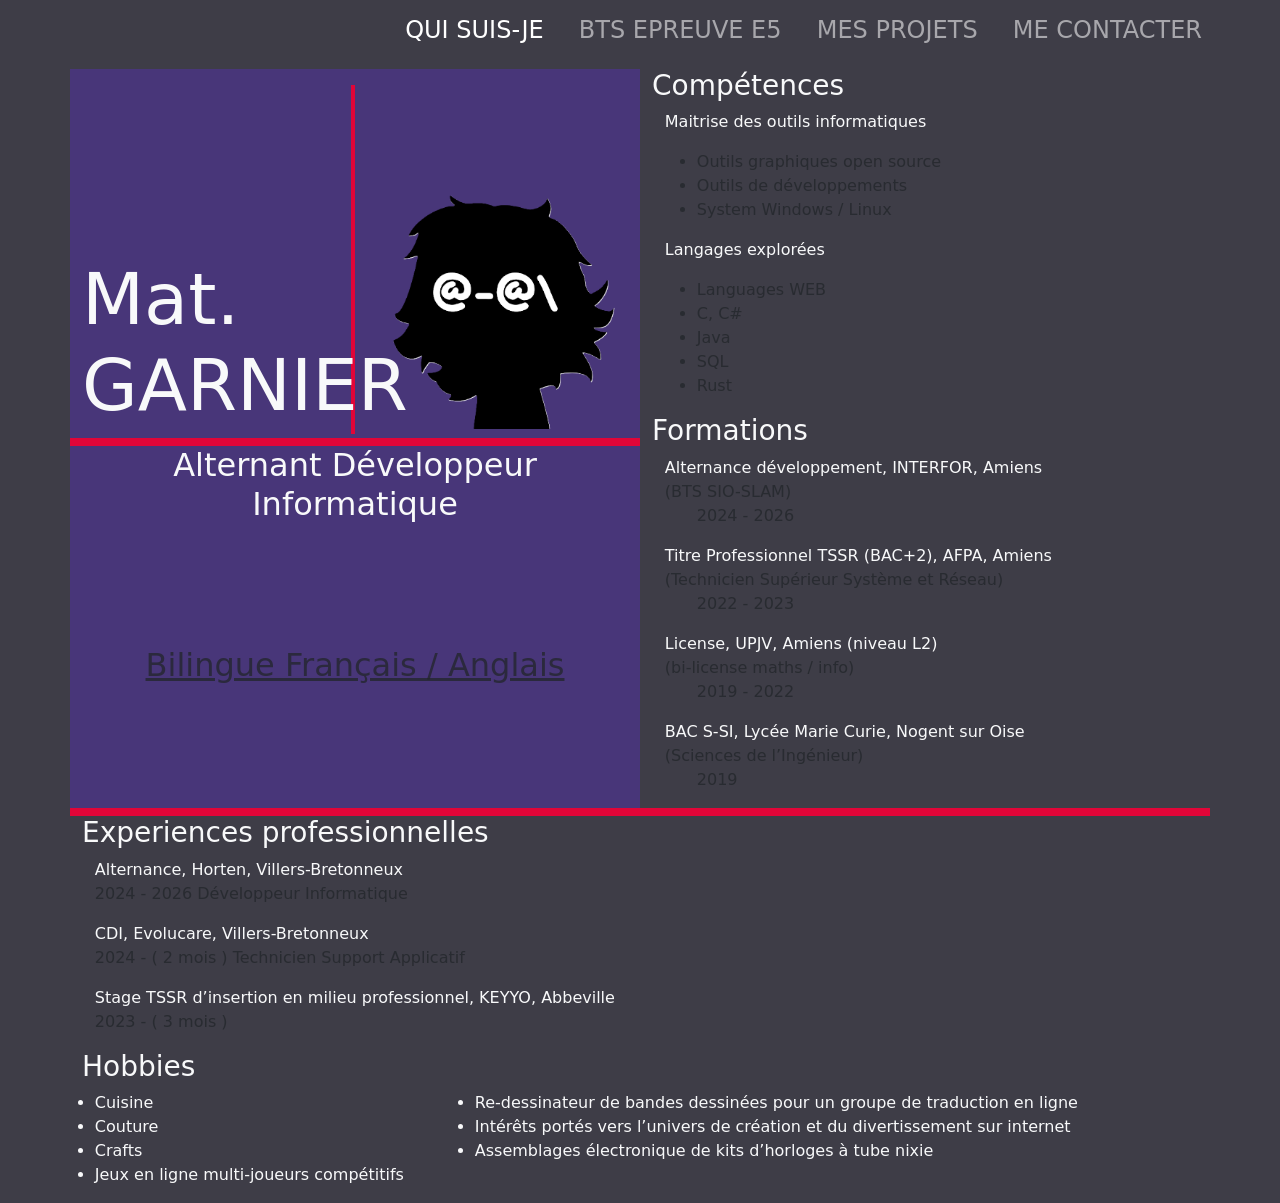
<file: index.html>
<!DOCTYPE html>
<html lang="fr">
    <head>
        <meta charset="UTF-8">
        <meta name="viewport" content="width=device-width, initial-scale=1">
        <title>Garnier.mtt</title>

        <link href="https://cdn.jsdelivr.net/npm/bootstrap@5.3.8/dist/css/bootstrap.min.css" rel="stylesheet" integrity="sha384-sRIl4kxILFvY47J16cr9ZwB07vP4J8+LH7qKQnuqkuIAvNWLzeN8tE5YBujZqJLB" crossorigin="anonymous">
        <link href="src/css/style.css" rel="stylesheet">
    </head>
    <body>
        <div class="container text-light">
            <div class="row">
                <nav class="col h4 navbar navbar-expand-lg navbar-dark">
                    <button class="navbar-toggler" type="button" data-bs-toggle="collapse" data-bs-target="#navbarNav">
                        <span class="navbar-toggler-icon"></span>
                    </button>
                    <div class="collapse navbar-collapse justify-content-md-end" id="navbarNav">
                        <ul class="navbar-nav">
                            <li class="nav-item">
                                <a class="nav-link active" href="index.html"> QUI SUIS-JE</a>
                            </li>
                            <li class="nav-item">
                                <a class="nav-link" href="bts-epreuve-e5.html"> BTS EPREUVE E5</a>
                            </li>
                            <li class="nav-item">
                                <a class="nav-link" href="mes-projets.html"> MES PROJETS</a>
                            </li>
                            <li class="nav-item">
                                <a class="nav-link" href="me-contacter.html"> ME CONTACTER</a>
                            </li>
                        </ul>
                    </div>
                </nav>
            </div>

            <div id="CV">
                <div id="top" class="row h-sep">
                    <div id="left" class="col-6 bg-purple" style="padding-top: 1em;">
                        <div id="card" class="row h-50 h-sep bot-pad" >
                            <div id="name" class="col-6 bot-pad d-flex align-items-end">
                                <h1 class="verText display-2 m-0">
                                    Mat. <br>
                                    GARNIER
                                </h1>
                            </div>
                            <div id="picture" class="col-6 bot-pad d-flex align-items-end">
                                <img class="w-100" src="src/images/me.png"/>
                            </div>
                        </div>
                        <div id="me" class="row h-50">
                            <h2 class="text-center">Alternant Développeur Informatique</h2>
                            <h2 class="text-center text-decoration-underline text-muted">
                                Bilingue Français / Anglais
                            </h2>
                        </div>
                    </div>
                    <div id="right" class="col-6">
                        <h3>Compétences</h3>
                        <p>
                            Maitrise des outils informatiques
                            <ul class="text-muted">
                                <li>Outils graphiques open source</li>
                                <li>Outils de développements</li>
                                <li>System Windows / Linux</li>
                            </ul>
                        </p>
                        <p>
                            Langages explorées
                            <ul class="text-muted">
                                <li>Languages WEB</li>
                                <li>C, C#</li>
                                <li>Java</li>
                                <li>SQL</li>
                                <li>Rust</li>
                            </ul>
                        </p>
                        <h3>Formations</h3>
                        <p>
                            Alternance développement, INTERFOR, Amiens<br>
                            <span class="text-muted">
                                (BTS SIO-SLAM)<br>
                                <span>2024 - 2026</span>
                            </span>
                        </p>
                        <p>
                            Titre Professionnel TSSR (BAC+2), AFPA, Amiens<br> 
                            <span class="text-muted">
                                (Technicien Supérieur Système et Réseau)<br>
                                <span>2022 - 2023</span>
                            </span>
                        </p>
                        <p>
                            License, UPJV, Amiens (niveau L2)<br>
                            <span class="text-muted">
                                (bi-license maths / info)<br>
                                <span>2019 - 2022</span>
                            </span>
                        </p>
                        <p>
                            BAC S-SI, Lycée Marie Curie, Nogent sur Oise<br>
                            <span class="text-muted">
                                (Sciences de l’Ingénieur)<br>
                                <span>2019</span>
                            </span>
                        </p>
                    </div>
                </div>
                <div id="botom" class="">
                    <h3>Experiences professionnelles</h3>
                    <p>
                        Alternance, Horten, Villers-Bretonneux<br>
                        <span class="text-muted">2024 - 2026 Développeur Informatique</span>
                    </p>
                    <p>
                        CDI, Evolucare, Villers-Bretonneux<br>
                        <span class="text-muted">2024 - ( 2 mois ) Technicien Support Applicatif</span>
                    </p>
                    <p>
                        Stage TSSR d’insertion en milieu professionnel, KEYYO, Abbeville<br>
                        <span class="text-muted">2023 - ( 3 mois )</span>
                    </p>
                    <h3>Hobbies</h3>
                    <div class="row">
                        <ul class="col-4">
                            <li>Cuisine</li>
                            <li>Couture</li>
                            <li>Crafts</li>
                            <li>Jeux en ligne multi-joueurs compétitifs</li>
                        </ul>
                        <ul class="col-8">
                            <li>Re-dessinateur de bandes dessinées pour un groupe de traduction en ligne</li>
                            <li>Intérêts portés vers l’univers de création et du divertissement sur internet</li>
                            <li>Assemblages électronique de kits d’horloges à tube nixie</li>
                        </ul>
                    </div>
                </div>
            </div>
        </div>
        <script src="https://cdn.jsdelivr.net/npm/bootstrap@5.3.8/dist/js/bootstrap.bundle.min.js" integrity="sha384-FKyoEForCGlyvwx9Hj09JcYn3nv7wiPVlz7YYwJrWVcXK/BmnVDxM+D2scQbITxI" crossorigin="anonymous"></script>
    </body>
</html>
</file>
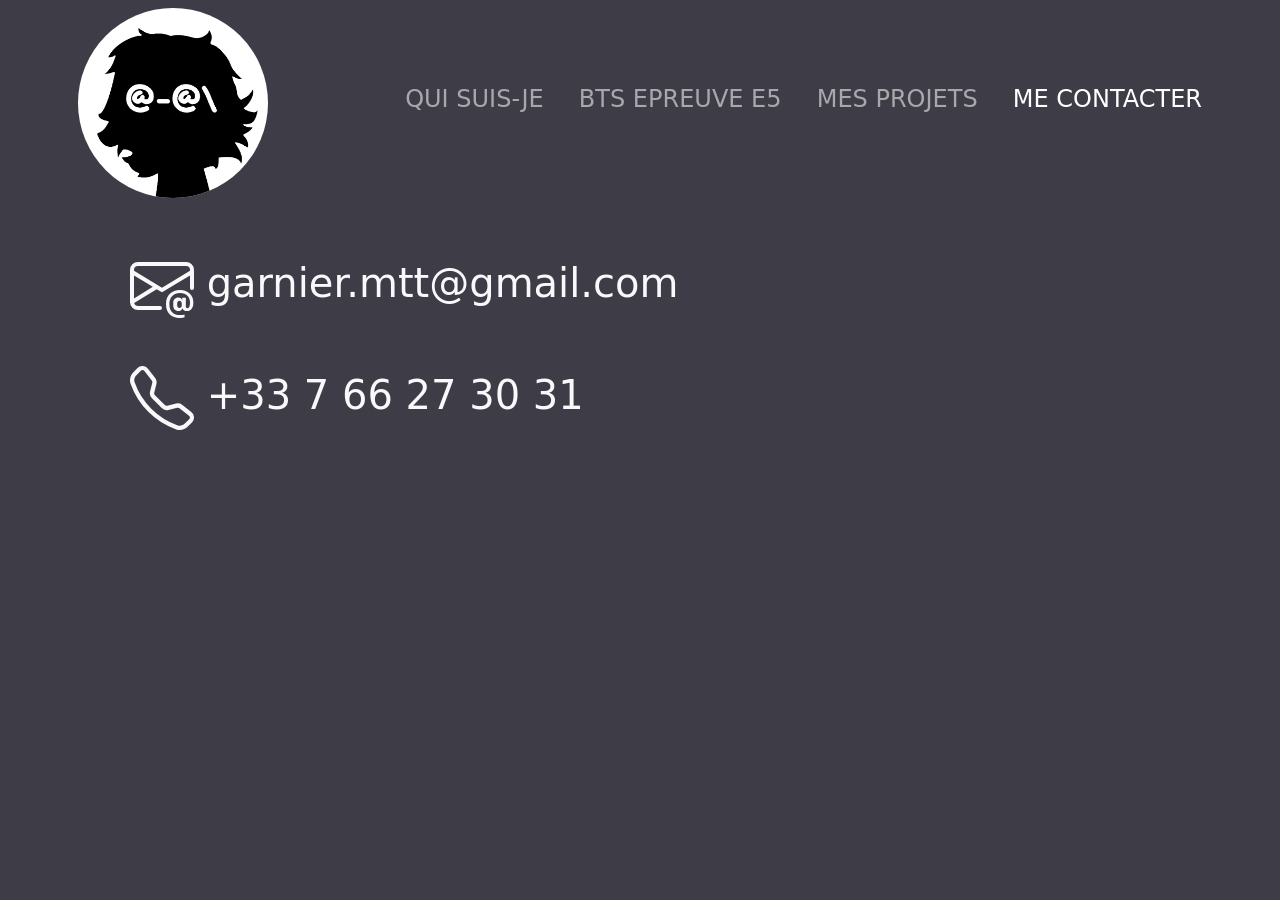
<file: me-contacter.html>
<!DOCTYPE html>
<html lang="fr">
    <head>
        <meta charset="UTF-8">
        <meta name="viewport" content="width=device-width, initial-scale=1">
        <title>Garnier.mtt</title>

        <link href="https://cdn.jsdelivr.net/npm/bootstrap@5.3.8/dist/css/bootstrap.min.css" rel="stylesheet" integrity="sha384-sRIl4kxILFvY47J16cr9ZwB07vP4J8+LH7qKQnuqkuIAvNWLzeN8tE5YBujZqJLB" crossorigin="anonymous">
        <link href="src/css/style.css" rel="stylesheet">
    </head>
    <body>
        <div class="container text-light">
            <div class="row">
                <img class="col-2 m-2 p-0 rounded-circle bg-white" src="src/images/me.png"/>
                <nav class="col h4 navbar navbar-expand-lg navbar-dark">
                    <button class="navbar-toggler" type="button" data-bs-toggle="collapse" data-bs-target="#navbarNav">
                        <span class="navbar-toggler-icon"></span>
                    </button>
                    <div class="collapse navbar-collapse justify-content-md-end" id="navbarNav">
                        <ul class="navbar-nav">
                            <li class="nav-item">
                                <a class="nav-link" href="index.html"> QUI SUIS-JE</a>
                            </li>
                            <li class="nav-item">
                                <a class="nav-link" href="bts-epreuve-e5.html"> BTS EPREUVE E5</a>
                            </li>
                            <li class="nav-item">
                                <a class="nav-link" href="mes-projets.html"> MES PROJETS</a>
                            </li>
                            <li class="nav-item">
                                <a class="nav-link active" href="me-contacter.html"> ME CONTACTER</a>
                            </li>
                        </ul>
                    </div>
                </nav>
            </div>

            <div class="row m-5 h1">
                <a href="mailto:garnier-mtt@gmail.com" class="mb-5 nav-link">
                    <svg xmlns="http://www.w3.org/2000/svg" width="64" height="64" fill="currentColor" class="bi bi-envelope-at" viewBox="0 0 16 16">
                        <path d="M2 2a2 2 0 0 0-2 2v8.01A2 2 0 0 0 2 14h5.5a.5.5 0 0 0 0-1H2a1 1 0 0 1-.966-.741l5.64-3.471L8 9.583l7-4.2V8.5a.5.5 0 0 0 1 0V4a2 2 0 0 0-2-2zm3.708 6.208L1 11.105V5.383zM1 4.217V4a1 1 0 0 1 1-1h12a1 1 0 0 1 1 1v.217l-7 4.2z"/>
                        <path d="M14.247 14.269c1.01 0 1.587-.857 1.587-2.025v-.21C15.834 10.43 14.64 9 12.52 9h-.035C10.42 9 9 10.36 9 12.432v.214C9 14.82 10.438 16 12.358 16h.044c.594 0 1.018-.074 1.237-.175v-.73c-.245.11-.673.18-1.18.18h-.044c-1.334 0-2.571-.788-2.571-2.655v-.157c0-1.657 1.058-2.724 2.64-2.724h.04c1.535 0 2.484 1.05 2.484 2.326v.118c0 .975-.324 1.39-.639 1.39-.232 0-.41-.148-.41-.42v-2.19h-.906v.569h-.03c-.084-.298-.368-.63-.954-.63-.778 0-1.259.555-1.259 1.4v.528c0 .892.49 1.434 1.26 1.434.471 0 .896-.227 1.014-.643h.043c.118.42.617.648 1.12.648m-2.453-1.588v-.227c0-.546.227-.791.573-.791.297 0 .572.192.572.708v.367c0 .573-.253.744-.564.744-.354 0-.581-.215-.581-.8Z"/>
                    </svg>
                    garnier.mtt@gmail.com
                </a>
                <a href="tel:+33766273031" class="mb-5 nav-link">
                    <svg xmlns="http://www.w3.org/2000/svg" width="64" height="64" fill="currentColor" class="bi bi-telephone" viewBox="0 0 16 16">
                        <path d="M3.654 1.328a.678.678 0 0 0-1.015-.063L1.605 2.3c-.483.484-.661 1.169-.45 1.77a17.6 17.6 0 0 0 4.168 6.608 17.6 17.6 0 0 0 6.608 4.168c.601.211 1.286.033 1.77-.45l1.034-1.034a.678.678 0 0 0-.063-1.015l-2.307-1.794a.68.68 0 0 0-.58-.122l-2.19.547a1.75 1.75 0 0 1-1.657-.459L5.482 8.062a1.75 1.75 0 0 1-.46-1.657l.548-2.19a.68.68 0 0 0-.122-.58zM1.884.511a1.745 1.745 0 0 1 2.612.163L6.29 2.98c.329.423.445.974.315 1.494l-.547 2.19a.68.68 0 0 0 .178.643l2.457 2.457a.68.68 0 0 0 .644.178l2.189-.547a1.75 1.75 0 0 1 1.494.315l2.306 1.794c.829.645.905 1.87.163 2.611l-1.034 1.034c-.74.74-1.846 1.065-2.877.702a18.6 18.6 0 0 1-7.01-4.42 18.6 18.6 0 0 1-4.42-7.009c-.362-1.03-.037-2.137.703-2.877z"/>
                    </svg>
                    +33 7 66 27 30 31
                </a>
            </div>

        <script src="https://cdn.jsdelivr.net/npm/bootstrap@5.3.8/dist/js/bootstrap.bundle.min.js" integrity="sha384-FKyoEForCGlyvwx9Hj09JcYn3nv7wiPVlz7YYwJrWVcXK/BmnVDxM+D2scQbITxI" crossorigin="anonymous"></script>
    </body>
</html>
</file>
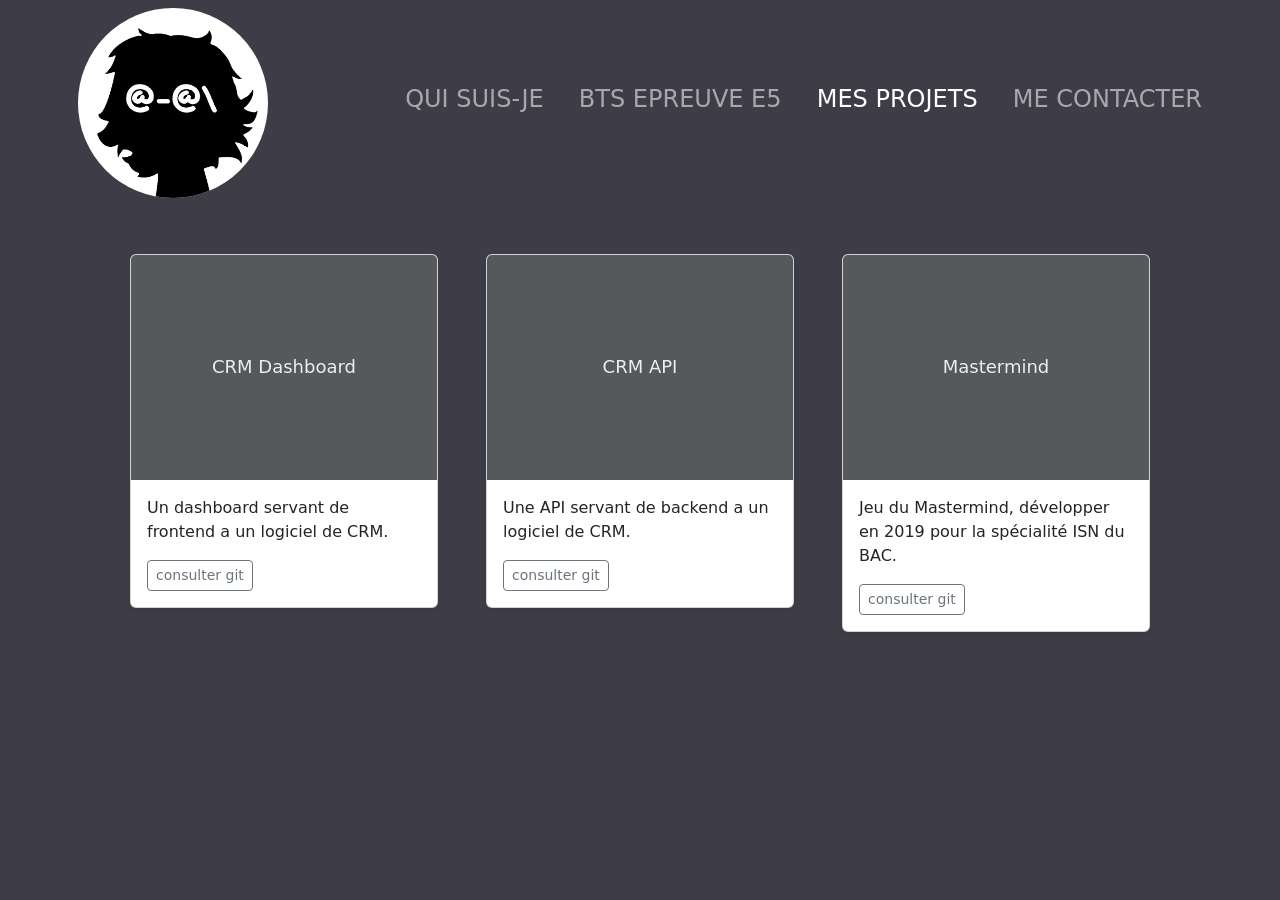
<file: mes-projets.html>
<!DOCTYPE html>
<html lang="fr">
    <head>
        <meta charset="UTF-8">
        <meta name="viewport" content="width=device-width, initial-scale=1">
        <title>Garnier.mtt</title>

        <link href="https://cdn.jsdelivr.net/npm/bootstrap@5.3.8/dist/css/bootstrap.min.css" rel="stylesheet" integrity="sha384-sRIl4kxILFvY47J16cr9ZwB07vP4J8+LH7qKQnuqkuIAvNWLzeN8tE5YBujZqJLB" crossorigin="anonymous">
        <link href="src/css/style.css" rel="stylesheet">
    </head>
    <body>
        <div class="container text-light">
            <div class="row">
                <img class="col-2 m-2 p-0 rounded-circle bg-white" src="src/images/me.png"/>
                <nav class="col h4 navbar navbar-expand-lg navbar-dark">
                    <button class="navbar-toggler" type="button" data-bs-toggle="collapse" data-bs-target="#navbarNav">
                        <span class="navbar-toggler-icon"></span>
                    </button>
                    <div class="collapse navbar-collapse justify-content-md-end" id="navbarNav">
                        <ul class="navbar-nav">
                            <li class="nav-item">
                                <a class="nav-link" href="index.html"> QUI SUIS-JE</a>
                            </li>
                            <li class="nav-item">
                                <a class="nav-link" href="bts-epreuve-e5.html"> BTS EPREUVE E5</a>
                            </li>
                            <li class="nav-item">
                                <a class="nav-link active" href="mes-projets.html"> MES PROJETS</a>
                            </li>
                            <li class="nav-item">
                                <a class="nav-link" href="me-contacter.html"> ME CONTACTER</a>
                            </li>
                        </ul>
                    </div>
                </nav>
            </div>
            
        </div>


        <div class="album py-5 text-dark">
            <div class="container">
                <div class="row row-cols-1 row-cols-sm-2 row-cols-md-3 g-5 px-5 ">


                    <div class="col">
                        <div class="card shadow-sm">
                            <svg class="bd-placeholder-img card-img-top text-center" width="100%" height="225" role="img" aria-label="Placeholder: CRM Dashboard" preserveAspectRatio="xMidYMid slice" focusable="false">
                                <title>CRM Dashboard</title>
                                <rect width="100%" height="100%" fill="#55595c"></rect>
                                <text x="50%" y="50%" fill="#eceeef" dy=".3em">CRM Dashboard</text>
                            </svg>
                            <div class="card-body">
                                <p class="card-text mx-0">
                                    Un dashboard servant de frontend a un logiciel de CRM.
                                </p>
                                <div class="btn-group">
                                    <a type="button" class="btn btn-sm btn-outline-secondary" href="https://github.com/GarnierMtt/crm-dash">consulter git</a>
                                </div>
                            </div>
                        </div>
                    </div>
                    <div class="col">
                        <div class="card shadow-sm">
                            <svg class="bd-placeholder-img card-img-top text-center" width="100%" height="225" role="img" aria-label="Placeholder: CRM API" preserveAspectRatio="xMidYMid slice" focusable="false">
                                <title>CRM API</title>
                                <rect width="100%" height="100%" fill="#55595c"></rect>
                                <text x="50%" y="50%" fill="#eceeef" dy=".3em">CRM API</text>
                            </svg>
                            <div class="card-body">
                                <p class="card-text mx-0">
                                    Une API servant de backend a un logiciel de CRM.
                                </p>
                                <div class="btn-group">
                                    <a type="button" class="btn btn-sm btn-outline-secondary" href="https://github.com/GarnierMtt/crm-api">consulter git</a>
                                </div>
                            </div>
                        </div>
                    </div>
                    <div class="col">
                        <div class="card shadow-sm">
                            <svg class="bd-placeholder-img card-img-top text-center" width="100%" height="225" role="img" aria-label="Placeholder: Mastermind" preserveAspectRatio="xMidYMid slice" focusable="false">
                                <title>Mastermind</title>
                                <rect width="100%" height="100%" fill="#55595c"></rect>
                                <text x="50%" y="50%" fill="#eceeef" dy=".3em">Mastermind</text>
                            </svg>
                            <div class="card-body">
                                <p class="card-text mx-0">
                                    Jeu du Mastermind, développer en 2019 pour la spécialité ISN du BAC.
                                </p>
                                <div class="btn-group">
                                    <a type="button" class="btn btn-sm btn-outline-secondary" href="https://github.com/GarnierMtt/Mastermind-BAC-2019">consulter git</a>
                                </div>
                            </div>
                        </div>
                    </div>

                </div>
            </div>
        </div>

        <script src="https://cdn.jsdelivr.net/npm/bootstrap@5.3.8/dist/js/bootstrap.bundle.min.js" integrity="sha384-FKyoEForCGlyvwx9Hj09JcYn3nv7wiPVlz7YYwJrWVcXK/BmnVDxM+D2scQbITxI" crossorigin="anonymous"></script>
    </body>
</html>
</file>
<file: src/css/style.css>
body {
    background-color: #3e3d47;
}




            table, th, tr, td {
                border-collapse: collapse;
                border: 1px solid rgb(118, 118, 118);
                text-align: left;
                font-size: 14px;
                font-family: sans-serif;
                padding: 5px;
            }

            p, li {
                margin-left: .8em;
            }

            span > span {
                margin-left: 2em;
            }

            tbody > tr > td{
                text-align: center;
                font-size: 2em;
            }

            .title1 > th {
                font-size: 25px;
                text-align: center;
            }

            .title2 > th {
                font-size: 20px;
            }

            .title3 > th {
                font-size: 15px;
                text-align: center;                
            }

            .title3 > th > p {
                justify-content: space-between;
            }

            .verText{
                writing-mode: sideways-lr;
                font-weight: lighter;
                height: auto;
            }
            .verTextDate{
                writing-mode: sideways-lr;
                letter-spacing: 2px;
                font-size: 1em;
            }

            .realisation{
                font-size: 1.3em;
                text-align: start;
            }

            .colCath{
                width: 7rem;
            }

            .dumbSpace{
                height: 10;
            }

            #name{
                writing-mode: sideways-lr;
                height: auto;
                border-right: .3em solid rgb(225, 5, 56);
            }

            .bg-purple{
                background-color: rgb(72, 54, 121);
            }

            .h-sep{
                border-bottom: .5em solid rgb(225, 5, 56);
            }

            .bot-pad{
                padding-bottom: .3em;
            }


            .bd-placeholder-img {
                font-size: 1.125rem;
                text-anchor: middle;
                -webkit-user-select: none;
                -moz-user-select: none;
                user-select: none;
            }
</file>
